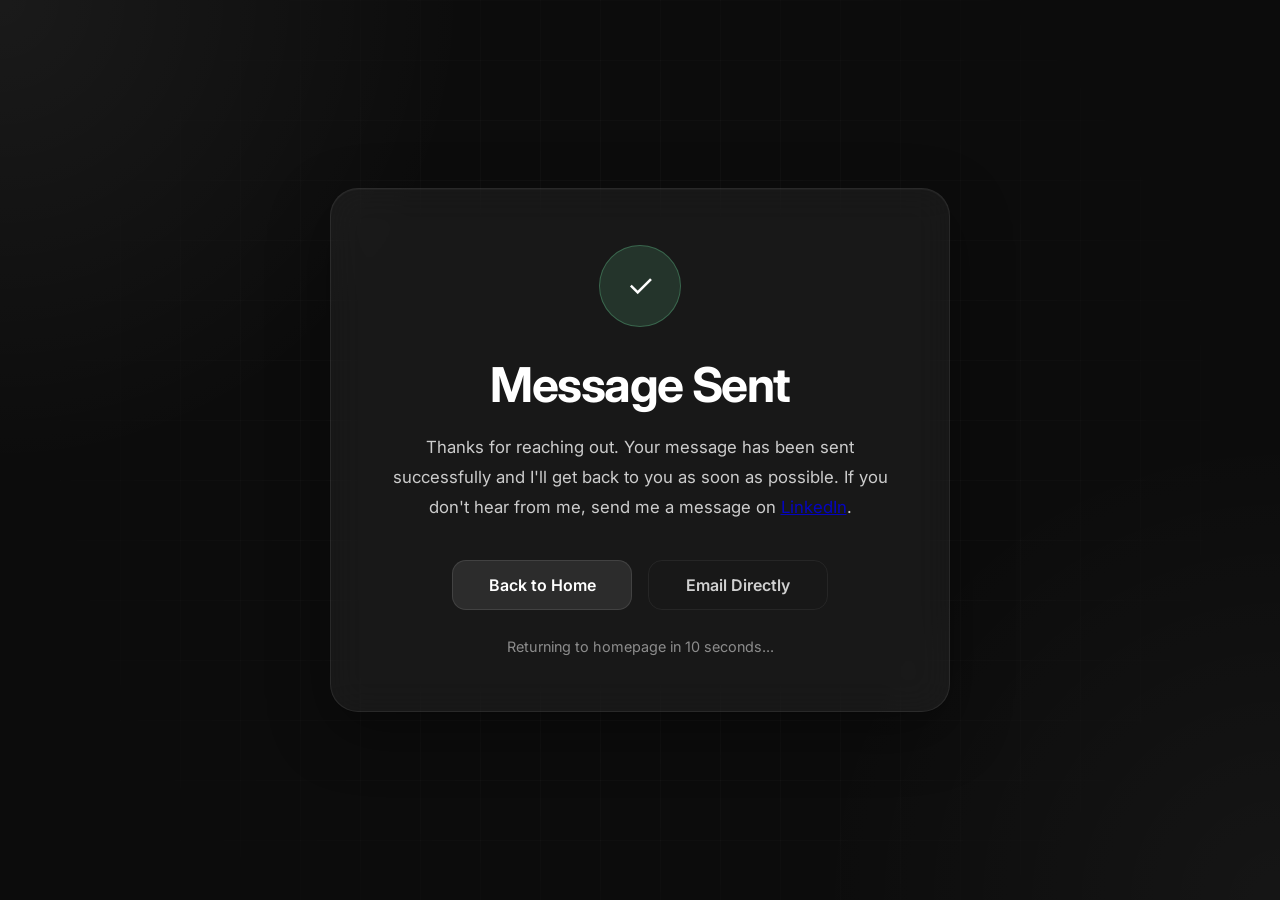
<file: response.html>
<!DOCTYPE html>
<html lang="en">
<head>
  <meta charset="UTF-8" />
  <meta name="viewport" content="width=device-width, initial-scale=1.0" />
  <title>Message Sent | Fredrik Larsson</title>

  <link rel="preconnect" href="https://fonts.googleapis.com">
  <link rel="preconnect" href="https://fonts.gstatic.com" crossorigin>
  <link href="https://fonts.googleapis.com/css2?family=Inter:wght@400;500;600;700&display=swap" rel="stylesheet">

  <style>
    * {
      margin: 0;
      padding: 0;
      box-sizing: border-box;
    }

    body {
      min-height: 100vh;
      display: flex;
      align-items: center;
      justify-content: center;

      font-family: 'Inter', sans-serif;

      background:
        radial-gradient(circle at top left, rgba(255,255,255,0.06), transparent 30%),
        radial-gradient(circle at bottom right, rgba(255,255,255,0.04), transparent 30%),
        #0c0c0c;

      color: white;
      overflow: hidden;
      padding: 24px;
    }

    .background-grid {
      position: fixed;
      inset: 0;
      background-image:
        linear-gradient(rgba(255,255,255,0.03) 1px, transparent 1px),
        linear-gradient(90deg, rgba(255,255,255,0.03) 1px, transparent 1px);
      background-size: 60px 60px;
      mask-image: radial-gradient(circle at center, black 20%, transparent 85%);
      pointer-events: none;
    }

    .response-card {
      position: relative;

      width: 100%;
      max-width: 620px;

      padding: 56px 48px;

      border-radius: 28px;

      background: rgba(255,255,255,0.05);

      border: 1px solid rgba(255,255,255,0.08);

      backdrop-filter: blur(18px);
      -webkit-backdrop-filter: blur(18px);

      box-shadow:
        0 20px 60px rgba(0,0,0,0.35),
        inset 0 1px 0 rgba(255,255,255,0.04);

      text-align: center;

      animation: fadeUp 0.7s ease;
    }

    .success-icon {
      width: 82px;
      height: 82px;

      margin: 0 auto 28px;

      border-radius: 50%;

      display: flex;
      align-items: center;
      justify-content: center;

      background: rgba(124, 255, 178, 0.12);

      border: 1px solid rgba(124, 255, 178, 0.25);

      font-size: 2rem;

      animation: pulse 2.4s infinite;
    }

    h1 {
      font-size: clamp(2rem, 5vw, 3rem);
      font-weight: 700;
      margin-bottom: 18px;
      letter-spacing: -0.03em;
    }

    p {
      font-size: 1.05rem;
      line-height: 1.8;
      opacity: 0.78;
      max-width: 500px;
      margin: 0 auto;
    }

    .button-group {
      margin-top: 38px;

      display: flex;
      align-items: center;
      justify-content: center;
      gap: 16px;
      flex-wrap: wrap;
    }

    .btn {
      display: inline-flex;
      align-items: center;
      justify-content: center;

      min-width: 180px;

      padding: 14px 22px;

      border-radius: 14px;

      text-decoration: none;
      color: white;
      font-weight: 600;

      transition:
        transform 0.25s ease,
        background 0.25s ease,
        border-color 0.25s ease;
    }

    .btn-primary {
      background: rgba(255,255,255,0.09);
      border: 1px solid rgba(255,255,255,0.1);
    }

    .btn-primary:hover {
      transform: translateY(-3px);
      background: rgba(255,255,255,0.14);
      border-color: rgba(255,255,255,0.18);
    }

    .btn-secondary {
      background: transparent;
      border: 1px solid rgba(255,255,255,0.08);
      opacity: 0.8;
    }

    .btn-secondary:hover {
      transform: translateY(-3px);
      opacity: 1;
      border-color: rgba(255,255,255,0.16);
    }

    .auto-return {
      margin-top: 28px;
      font-size: 0.9rem;
      opacity: 0.5;
    }

    @keyframes fadeUp {
      from {
        opacity: 0;
        transform: translateY(24px);
      }

      to {
        opacity: 1;
        transform: translateY(0);
      }
    }

    @keyframes pulse {
      0% {
        transform: scale(1);
      }

      50% {
        transform: scale(1.04);
      }

      100% {
        transform: scale(1);
      }
    }

    @media (max-width: 768px) {
      .response-card {
        padding: 42px 28px;
        border-radius: 22px;
      }

      .button-group {
        flex-direction: column;
      }

      .btn {
        width: 100%;
      }
    }
  </style>
</head>
<body>

  <div class="background-grid"></div>

  <main class="response-card">

    <div class="success-icon">
      ✓
    </div>

    <h1>Message Sent</h1>

    <p>
      Thanks for reaching out. Your message has been sent successfully and I'll get back to you as soon as possible.
      If you don't hear from me, send me a message on <a href="https://www.linkedin.com/in/fredriklarsson87/">LinkedIn</a>.
    </p>

    <div class="button-group">
      <a href="/" class="btn btn-primary">
        Back to Home
      </a>

      <a href="mailto:larsson.fredrik1987@gmail.com" class="btn btn-secondary">
        Email Directly
      </a>
    </div>

    <div class="auto-return">
      Returning to homepage in 10 seconds...
    </div>

  </main>

  <script>
    setTimeout(() => {
      window.location.href = '/';
    }, 10000);
  </script>

</body>
</html>
</file>
